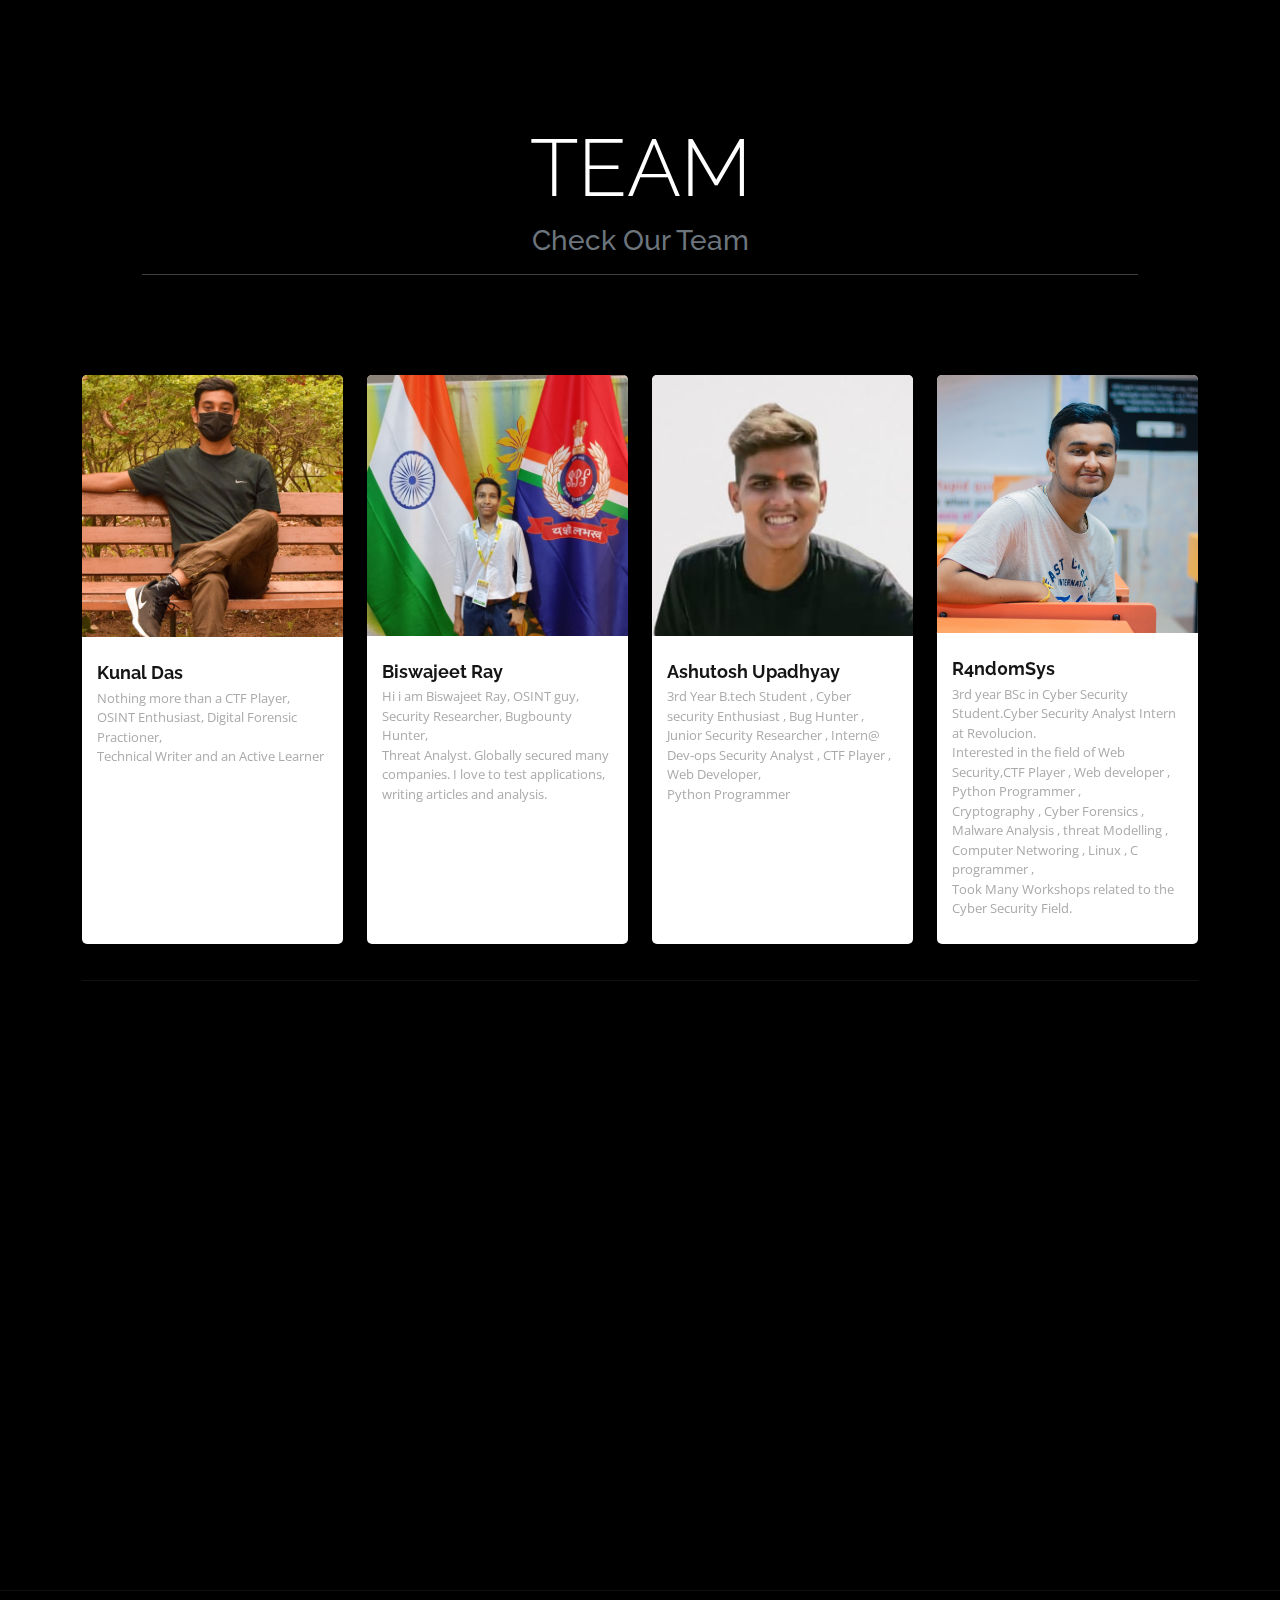
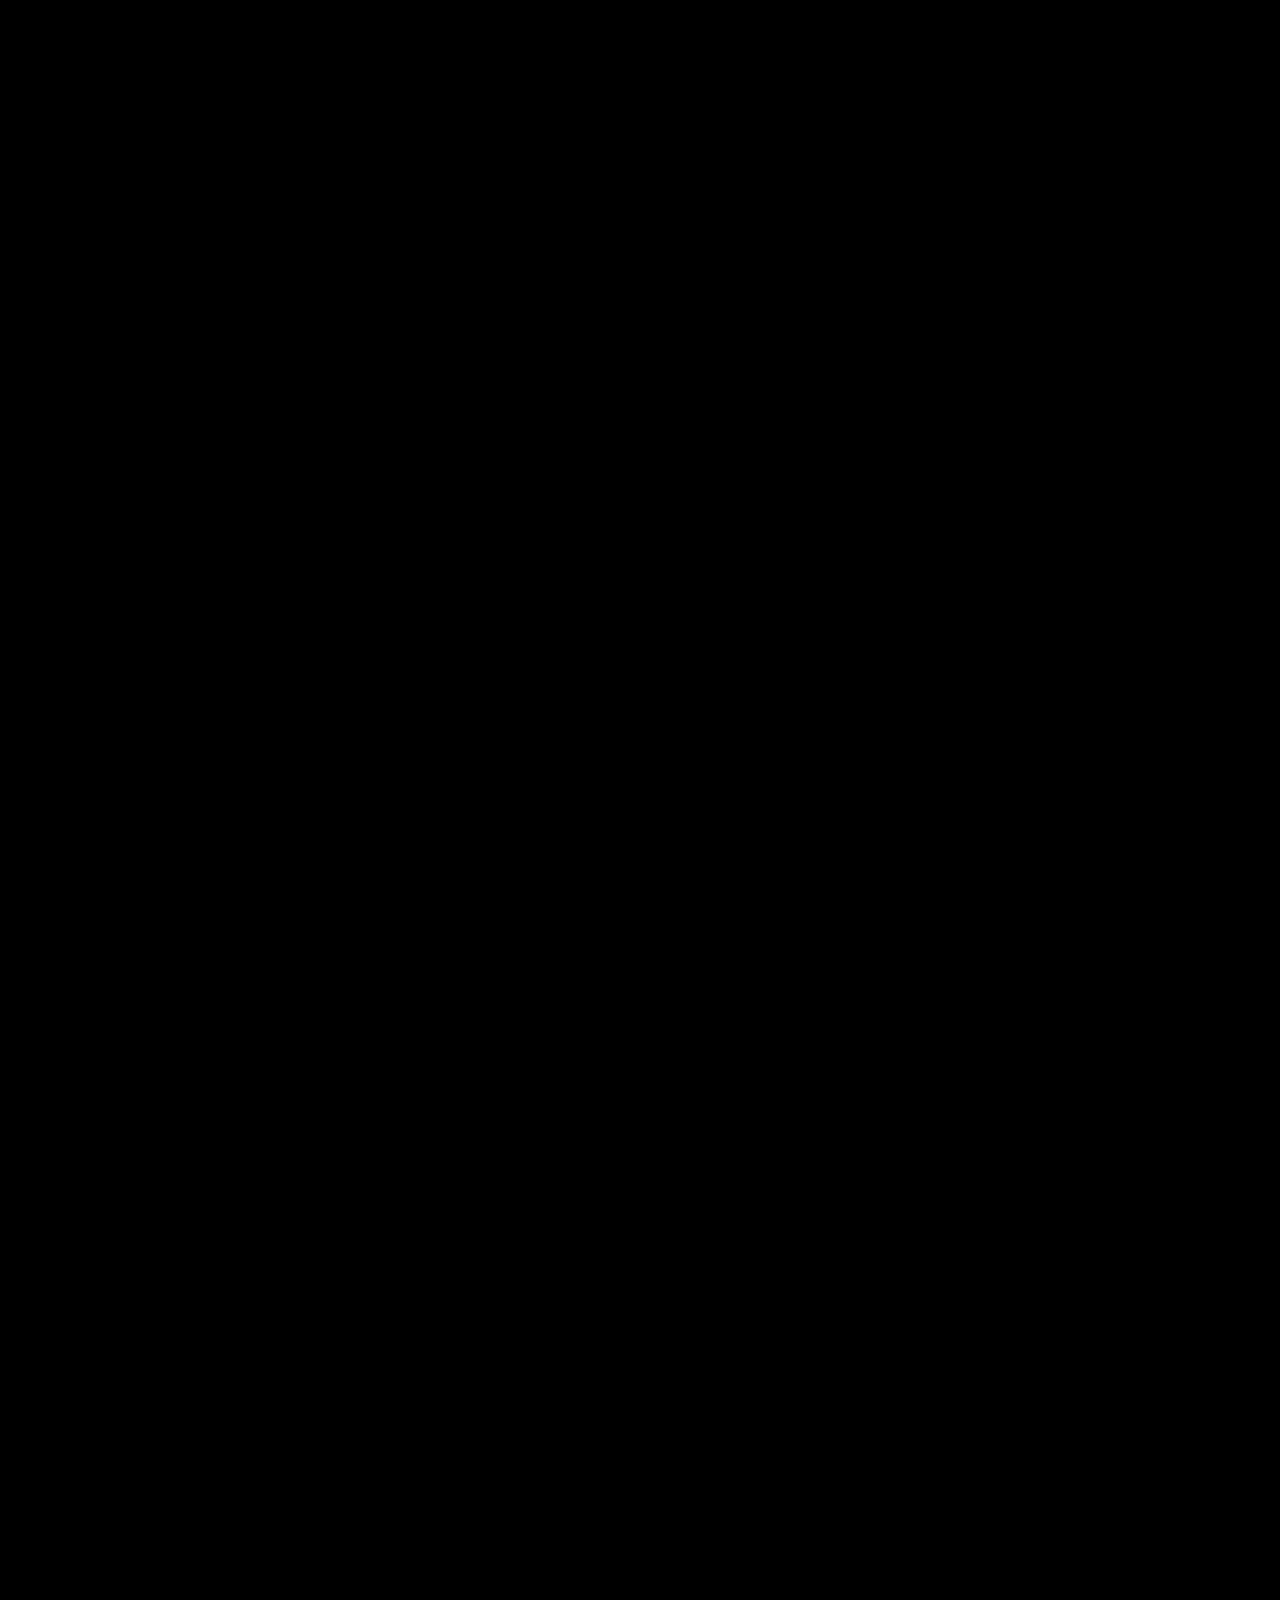
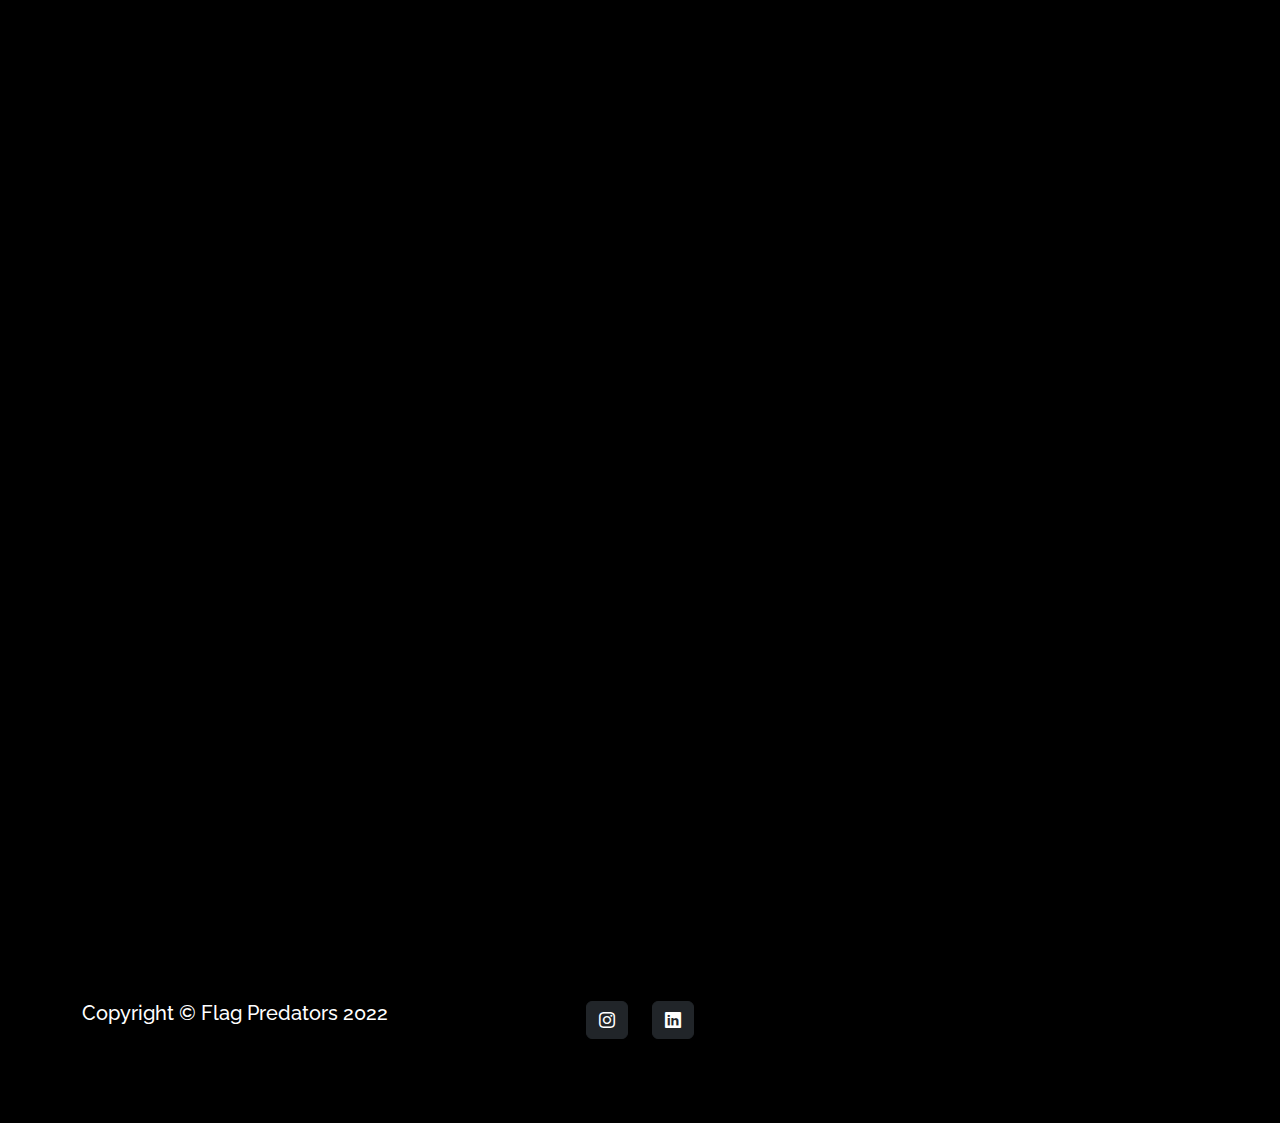
<file: Team Page/Team.html>
<!DOCTYPE html>
<html lang="en">

<head>
  <meta charset="utf-8">
  <meta content="width=device-width, initial-scale=1.0" name="viewport">

  <title>Flag Predators Team</title>
  <meta content="" name="description">
  <meta content="" name="keywords">

  <!-- Favicons -->
  <link rel="icon" type="image/x-icon" href="favicon.ico" />

  <!-- Google Fonts -->
  <link href="https://fonts.googleapis.com/css?family=Open+Sans:300,300i,400,400i,600,600i,700,700i|Raleway:300,300i,400,400i,500,500i,600,600i,700,700i|Poppins:300,300i,400,400i,500,500i,600,600i,700,700i" rel="stylesheet">

  <!-- Vendor CSS Files -->
  <link href="assets/vendor/aos/aos.css" rel="stylesheet">
  <link href="assets/vendor/bootstrap/css/bootstrap.min.css" rel="stylesheet">
  <link href="assets/vendor/bootstrap-icons/bootstrap-icons.css" rel="stylesheet">
  <link href="assets/vendor/boxicons/css/boxicons.min.css" rel="stylesheet">
  <link href="assets/vendor/glightbox/css/glightbox.min.css" rel="stylesheet">
  <link href="assets/vendor/remixicon/remixicon.css" rel="stylesheet">
  <link href="assets/vendor/swiper/swiper-bundle.min.css" rel="stylesheet">

  <!-- Template Main CSS File -->
  <link href="assets/css/style.css" rel="stylesheet">

</head>

<body>

<!-- Header Section-->

    <!-- ======= Team Section ======= -->
    <section id="team" class="team">
      <div class="container" data-aos="fade-up">
        <div class="header1">
          <div class="text-center">
            <h1 class="display-1" color=>TEAM</h1>
            <h3 class="section-subheading text-muted">Check Our Team</h3>
            <hr/>
        </div>
      </div>
      <br>

        <div class="row">

          <div class="col-lg-3 col-md-6 d-flex align-items-stretch">
            <div class="member" data-aos="fade-up" data-aos-delay="100">
              <div class="member-img">
                <img src="assets\img\Kunal.jpg" class="img-fluid" alt="">
                <div class="social">
                  <a href="https://twitter.com/DarKiller_das"><i class="bi bi-twitter"></i></a>
                  <a href="https://www.linkedin.com/in/kunal-das-5a48651a6/"><i class="bi bi-linkedin"></i></a>
                </div>
              </div>
              <div class="member-info">
                <h4>Kunal Das</h4>
                <span>Nothing more than a CTF Player, OSINT Enthusiast, Digital Forensic Practioner,<br>Technical Writer and an Active Learner</span>
              </div>
            </div>
          </div>

          <div class="col-lg-3 col-md-6 d-flex align-items-stretch">
            <div class="member" data-aos="fade-up" data-aos-delay="200">
              <div class="member-img">
                <img src="assets/img/Biswajeet Ray.jpg" class="img-fluid" alt="">
                <div class="social">
                  <a href="https://twitter.com/BiswajeetRay7"><i class="bi bi-twitter"></i></a>
                  <a href="https://github.com/BiswajeetRay7"><i class="bi bi-github"></i></a>
                  <a href="https://www.linkedin.com/in/biswajeet-ray-397742200"><i class="bi bi-linkedin"></i></a>
                </div>
              </div>
              <div class="member-info">
                <h4>Biswajeet Ray</h4>
                <span class="text1">Hi i am Biswajeet Ray, OSINT guy, Security Researcher, Bugbounty Hunter,<br>Threat Analyst. Globally secured many companies. I love to test applications,<br>writing articles and analysis.</span>
              </div>
            </div>
          </div>

          <div class="col-lg-3 col-md-6 d-flex align-items-stretch">
            <div class="member" data-aos="fade-up" data-aos-delay="300">
              <div class="member-img">
                <img src="assets/img/Ashutosh.jpeg" class="img-fluid" alt="">
                <div class="social">
                  <a href="https://twitter.com/ashutosh_upa"><i class="bi bi-twitter"></i></a>
                  <a href="https://github.com/Ashutosh-upadhya"><i class="bi bi-github"></i></a>
                  <a href="https://instagram.com/ashutosh.af"><i class="bi bi-instagram"></i></a>
                  <a href="https://linkedin.com/in/ashutoshupadhyay78"><i class="bi bi-linkedin"></i></a>
                </div>
              </div>
              <div class="member-info">
                <h4>Ashutosh Upadhyay</h4>
                <span>3rd Year B.tech Student , Cyber security Enthusiast , Bug Hunter ,<br>Junior Security Researcher , Intern@ Dev-ops Security Analyst , CTF Player , Web Developer,<br>Python Programmer</span>
              </div>
            </div>
          </div>

          <div class="col-lg-3 col-md-6 d-flex align-items-stretch">
            <div class="member" data-aos="fade-up" data-aos-delay="400">
              <div class="member-img">
                <img src="assets/img/r4nd0msys.jpg" class="img-fluid" alt="">
                <div class="social">
                  <a href="https://twitter.com/bisevox"><i class="bi bi-twitter"></i></a>
                  <a href="https://github.com/R4nd0mSys"><i class="bi bi-github"></i></a>
                  <a href="https://www.linkedin.com/in/bijoy-sonari-710850196/"><i class="bi bi-linkedin"></i></a>
                </div>
              </div>
              <div class="member-info">
                <h4>R4nd0mSys</h4>
                <span>3rd year BSc in Cyber Security Student.Cyber Security Analyst Intern at Revolucion.<br>
                  Interested in the field of Web Security,CTF Player , Web developer , Python Programmer ,<br>
                  Cryptography , Cyber Forensics , Malware Analysis , threat Modelling , Computer Networing , 
                  Linux , C programmer ,<br>Took Many Workshops related to the Cyber Security Field. </span>
              </div>
            </div>
          </div>

        </div>
        <!-- 2nd Row -->
        <hr/>
        <br>
        <div class="row" >

          <div class="col-lg-3 col-md-6 d-flex align-items-stretch">
            <div class="member" data-aos="fade-up" data-aos-delay="100">
              <div class="member-img">
                <img src="assets\img\Durgeshkt.jpg" class="img-fluid" alt="">
                <div class="social">
                  <a href="https://twitter.com/durge5hkt"><i class="bi bi-twitter"></i></a>
                  <a href="https://github.com/durgeshkt"><i class="bi bi-github"></i></a>
                  <a href="https://www.instagram.com/durge5hkt/"><i class="bi bi-instagram"></i></a>
                  <a href="https://www.linkedin.com/in/Durgeshkt/"><i class="bi bi-linkedin"></i></a>
                </div>
              </div>
              <div class="member-info">
                <h4>Durgeshkt </h4>
                <span>REðŸ¤ – Focus on Program Analysis and Reversing.</span>
              </div>
            </div>
          </div>

          <div class="col-lg-3 col-md-6 d-flex align-items-stretch">
            <div class="member" data-aos="fade-up" data-aos-delay="200">
              <div class="member-img">
                <img src="assets/img/hardik.jpeg" class="img-fluid" alt="">
                <div class="social">
                  <a href="https://twitter.com/imhardikrathod"><i class="bi bi-twitter"></i></a>
                </div>
              </div>
              <div class="member-info">
                <h4>CyberKnight0x01</h4>
                <span>Cybersecurity Analyst | CTF Expertise - Web, Crypto, Networking.</span>
              </div>
            </div>
          </div>

          <div class="col-lg-3 col-md-6 d-flex align-items-stretch">
            <div class="member" data-aos="fade-up" data-aos-delay="400">
              <div class="member-img">
                <img src="assets/img/harsh.jpeg" class="img-fluid" alt="">
                <div class="social">
                  <a href="https://www.instagram.com/synacktra/"><i class="bi bi-instagram"></i></a>
                  <a href="https://twitter.com/_synacktra"><i class="bi bi-twitter"></i></a>
                  <a href="https://www.linkedin.com/in/harsh-verma-2401a0224/"><i class="bi bi-linkedin"></i></a>
                  <a href="https://github.com/synacktraa"><i class="bi bi-github"></i></a>
                </div>
              </div>
              <div class="member-info">
                <h4>Synacktra</h4>
                <span>I'm Harsh Verma (aka Synacktra) 
                  <br>New in Cyber security field Still Learning. I love programming/scripting. I love making
                  <br>tools to help in CTFs and hacking 
                  <br>(made some for flagpredators..some are WIP)
                  <br>Linux Enthusiast (I'm good at advance linux and shell scripting) Interested in 
                  <br>Reverse Engineering and Bug Hunting</span>
              </div>
            </div>
          </div>
          <div class="col-lg-3 col-md-6 d-flex align-items-stretch">
            <div class="member" data-aos="fade-up" data-aos-delay="400">
              <div class="member-img">
                <img src="assets/img/jack.jpeg" class="img-fluid" alt="">
                <div class="social">
                  <a href=""><i class="bi bi-github"></i></a>
                </div>
              </div>
              <div class="member-info">
                <h4>Bibhav Paudel</h4>
                <span>I'm Bibhav Paudel 
                  <br>Fond of Computer | Cybersecurity Enthusiast | Constant Learner.</span>
              </div>
            </div>
          </div>

        </div>

      </div>
      <hr>
    </section><!-- End Team Section -->


    <!-- In association-->
    <section id="association" class="team">
      <div class="container" data-aos="fade-up">

        <div class="header1">
          <div class="text-center">
          <h2 class="display-1">In Association with</h2>
          <hr/>
          <br>
        </div>
      </div>
      <div class="text-center">
        <a href = "https://projectkalam.tech"> <img src="assets/img/Project Kalam.jpeg" class="img-fluid" alt=""><br> </a>
       <a href = "https://projectkalam.tech"> <img src="assets/img/Project Kalam1.jpeg" class="img-fluid" alt="" width="500" height="300"> </a>
      </div>
      <hr/>
    </section>
    <!-- Community Partners Section -->
    <section id="Community-Partner" class="team">
      <div class="container" data-aos="fade-up">

        <div class="header1">
          <div class="text-center">
          <h2 class="display-1">Community Partner</h2>
          <hr/>
          <br>
        </div>
      </div>
      <div class="text-center">
       <a href = "https://instagram.com/indian_cyber_ops?igshid=YmMyMTA2M2Y="> <img src="assets/img/ICO logo.png" class="img-fluid" alt=""><br> </a>
      </div>
      <hr/>
    </section>

    <!-- Media Partnerr Section -->
    <section id="media-Partner" class="team">
      <div class="container" data-aos="fade-up">

        <div class="header1">
          <div class="text-center">
          <h2 class="display-1">Media Partner</h2>
          <hr/>
          <br>
        </div>
      </div>
      <div class="text-center">
       <a href = "https://m.facebook.com/TheDemocraticGazette/"> <img src="assets/img/The Democratic Gazette.png" class="img-fluid" alt="" width="400" height="500"> </a>
      </div>
    </section>
    
      </main><!-- End #main -->

    <div id="preloader"></div>
  <a href="#" class="back-to-top d-flex align-items-center justify-content-center"><i class="bi bi-arrow-up-short"></i></a>

  <!-- Vendor JS Files -->
  <script src="assets/vendor/purecounter/purecounter_vanilla.js"></script>
  <script src="assets/vendor/aos/aos.js"></script>
  <script src="assets/vendor/bootstrap/js/bootstrap.bundle.min.js"></script>
  <script src="assets/vendor/glightbox/js/glightbox.min.js"></script>
  <script src="assets/vendor/isotope-layout/isotope.pkgd.min.js"></script>
  <script src="assets/vendor/swiper/swiper-bundle.min.js"></script>
  <script src="assets/vendor/php-email-form/validate.js"></script>

  <!-- Main JS File -->
  <script src="assets/js/main.js"></script>

</body>
<!-- Footer-->
<div class="header1">
<footer class="footer py-4">
  <div class="container">
      <div class="row align-items-center">
          <div class="col-lg-4 text-lg-start"><h5>Copyright &copy; Flag Predators 2022</h5></div>
          <div class="col-lg-4 my-3 my-lg-0">
             <!-- <a class="btn btn-dark btn-social mx-2" href="#!" aria-label="Twitter"><i class="fab fa-twitter"></i></a> -->
              <a class="btn btn-dark btn-social mx-2" href="https://instagram.com/flag_predators?igshid=YmMyMTA2M2Y=" aria-label="Instagram"><i class="bi bi-instagram"></i></a>
              <a class="btn btn-dark btn-social mx-2" href="https://www.linkedin.com/in/flag-predators-11a93a248" aria-label="LinkedIn"><i class="bi bi-linkedin"></i></a>
          </div>
         <!-- <div class="col-lg-4 text-lg-end">
              <a class="link-dark text-decoration-none me-3" href="#!">Privacy Policy</a> 
              <a class="link-dark text-decoration-none" href="#!">Terms of Use</a>
          </div> -->
      </div>
  </div>
</footer>
</div>

</html>
</file>
<file: Team Page/assets/css/style.css>
body {
  font-family: "Open Sans", sans-serif;
  color: #444444;
}

a {
  color: #ffc451;
  text-decoration: none;
}

a:hover {
  color: #ffd584;
  text-decoration: none;
}

h1,
h2,
h3,
h4,
h5,
h6 {
  font-family: "Raleway", sans-serif;
}

/*--------------------------------------------------------------
# Back to top button
--------------------------------------------------------------*/
.back-to-top {
  position: fixed;
  visibility: hidden;
  opacity: 0;
  right: 15px;
  bottom: 15px;
  z-index: 996;
  background: #ffc451;
  width: 40px;
  height: 40px;
  border-radius: 4px;
  transition: all 0.4s;
}

.back-to-top i {
  font-size: 28px;
  color: #151515;
  line-height: 0;
}

.back-to-top:hover {
  background: #151515;
}

.back-to-top:hover i {
  color: #ffc451;
}

.back-to-top.active {
  visibility: visible;
  opacity: 1;
}

/*--------------------------------------------------------------
# Team
--------------------------------------------------------------*/
.team {
  background: rgb(0, 0, 0);
  padding: 60px 0;
}

.team .member {
  margin-bottom: 20px;
  overflow: hidden;
  border-radius: 5px;
  background: #fff;
  box-shadow: 0px 2px 15px rgba(0, 0, 0, 0.1);
}

.header1 {
  padding: 60px;
  text-align: center;
  background: #000000;
  color: white;
  font-size: 30px;
  font-weight: bold
}

.team .member .member-img {
  position: relative;
  overflow: hidden;
}

.team .member .social {
  position: absolute;
  left: 0;
  bottom: 30px;
  right: 0;
  opacity: 0;
  transition: ease-in-out 0.3s;
  text-align: center;
}

.team .member .social a {
  transition: color 0.3s;
  color: #010101;
  margin: 0 3px;
  border-radius: 4px;
  width: 36px;
  height: 36px;
  background: rgba(255, 255, 255, 0.8);
  transition: ease-in-out 0.3s;
  color: #484848;
  display: inline-flex;
  justify-content: center;
  align-items: center;
}

.team .member .social a:hover {
  color: #151515;
  background: #e7ef09;
}

.team .member .social i {
  font-size: 18px;
  line-height: 0;
}

.team .member .member-info {
  padding: 25px 15px;
}

.team .member .member-info h4 {
  font-weight: 700;
  margin-bottom: 5px;
  font-size: 18px;
  color: #151515;
}

.team .member .member-info span {
  display: block;
  font-size: 13px;
  font-weight: 400;
  color: #aaaaaa;
}

.team .member .member-info p {
  font-style: italic;
  font-size: 14px;
  line-height: 26px;
  color: #777777;
}

.team .member:hover .social {
  opacity: 1;
  bottom: 15px;
}
</file>
